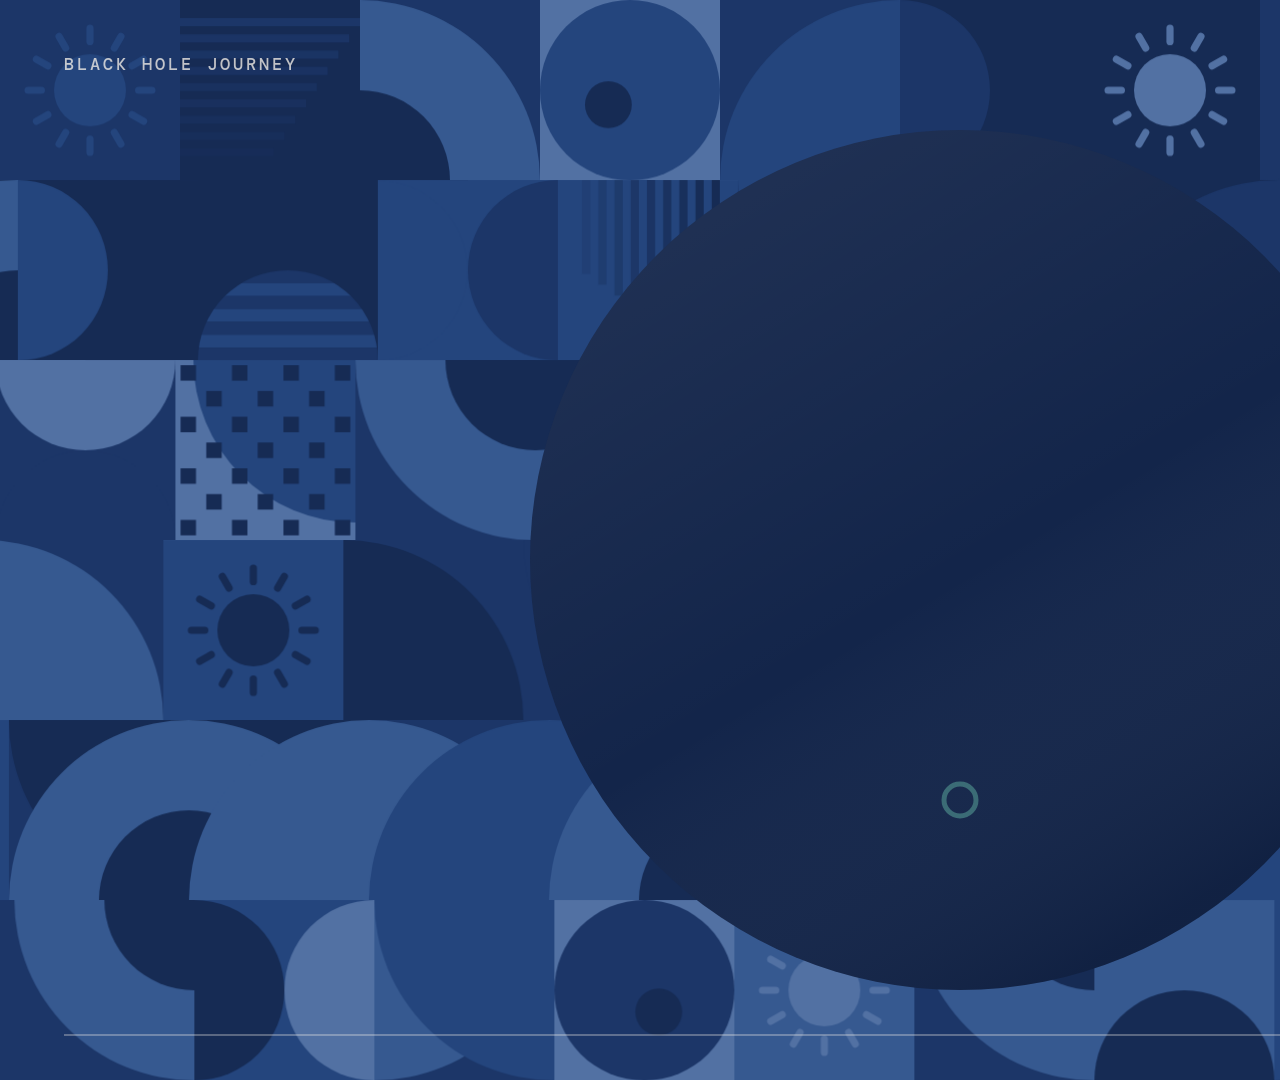
<file: films/bh-journey/index.html>
<!doctype html>
<html><head><meta charset="utf-8">
<style>
@font-face { font-family: "Inter Tight"; src: url(fonts/InterTightwght.ttf); font-weight: 100 900; }
@font-face { font-family: "DM Mono"; src: url(fonts/DMMono-Medium.ttf); font-weight: 500; }
html,body { margin:0; background:#000; overflow:hidden; }
canvas { display:block; width:1920px; height:1080px; }
</style></head>
<body>
<canvas id="c" width="1920" height="1080"></canvas>
<script src="engine.js"></script>
<script src="voice/cues.js"></script>
<script src="film.js"></script>
<script>
Promise.all([
  '900 40px "Inter Tight"', '700 40px "Inter Tight"', '500 20px "DM Mono"',
].map((f) => document.fonts.load(f, 'Aa×'))).then(() => { render(0); window.READY = true; });
</script>
</body></html>
</file>
